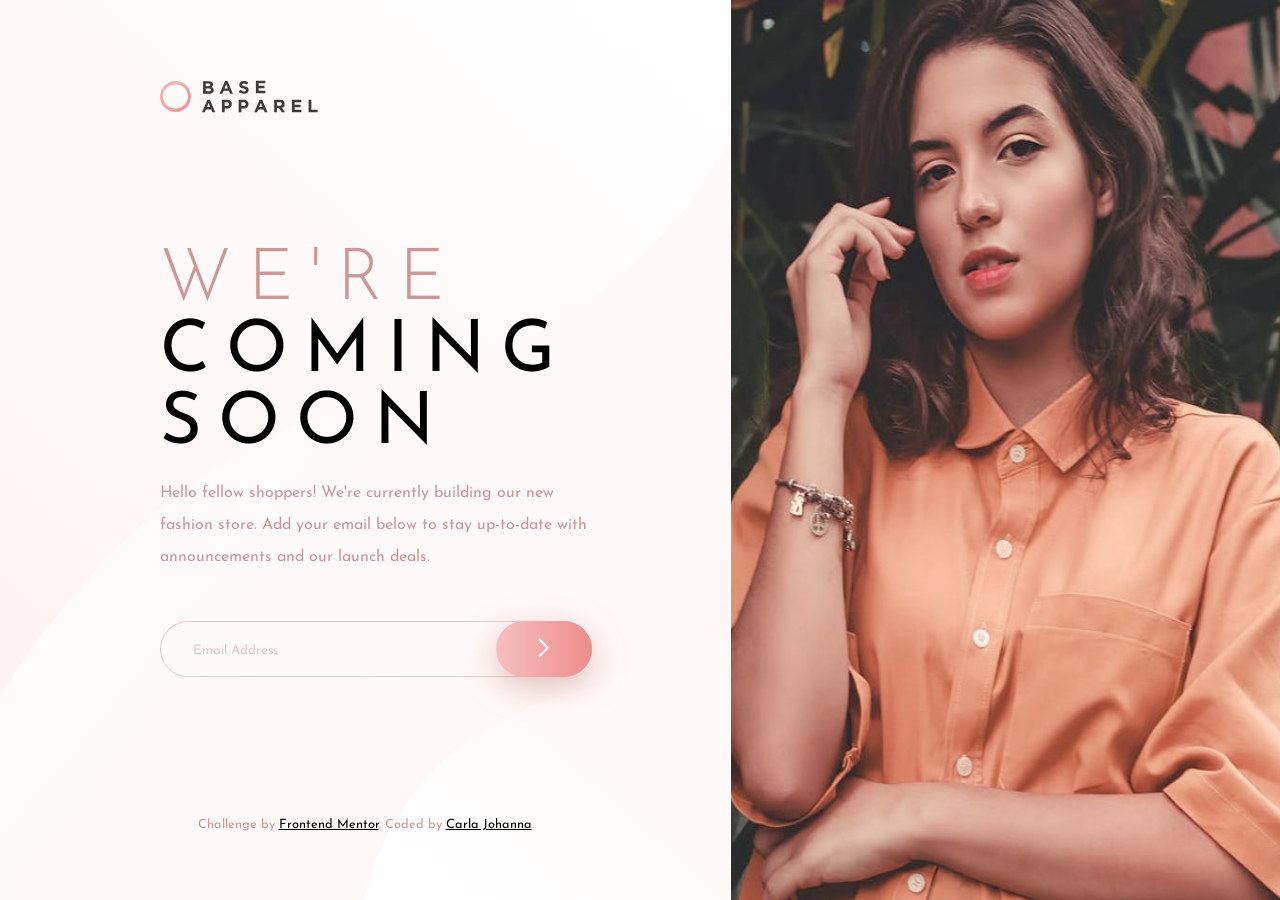
<file: index.html>
<!DOCTYPE html>
<html lang="en">
  <head>
    <meta charset="UTF-8" />
    <meta name="viewport" content="width=device-width, initial-scale=1.0" />
    <!-- displays site properly based on user's device -->
    <link
      rel="icon"
      type="image/png"
      sizes="32x32"
      href="./images/favicon-32x32.png"
    />
    <link rel="stylesheet" href="styles.css" />
    <link rel="preconnect" href="https://fonts.googleapis.com" />
    <link rel="preconnect" href="https://fonts.gstatic.com" crossorigin />
    <link
      href="https://fonts.googleapis.com/css2?family=Hanken+Grotesk:ital,wght@0,100..900;1,100..900&family=Josefin+Sans:ital,wght@0,100..700;1,100..700&family=Overpass:ital,wght@0,100..900;1,100..900&display=swap"
      rel="stylesheet"
    />
    <title>Frontend Mentor | Base Apparel coming soon page</title>

    <!-- Feel free to remove these styles or customise in your own stylesheet 👍 -->
  </head>
  <body>
    <div class="sections-container">
      <!-- Sección del texto -->
      <section class="section-1">
        <header class="header-logo">
          <img class="img-logo" src="./images/logo.svg" />
        </header>   
        <img class="img-mobile" src="./images/hero-mobile.jpg" alt="mobile">
      <div class="text-input-container"> 
          <h1 class="heading">
            <span class="were-heading">WE'RE </span>COMING SOON
          </h1>      
          <p class="hello-text">
            Hello fellow shoppers! We're currently building our new fashion
            store. Add your email below to stay up-to-date with announcements
            and our launch deals.
          </p>
        <form id="email-form" class="input-container" novalidate>
          <input id="email-input" class="input-email" type="email" placeholder="Email Address"/>
          <img id="error-icon" class="error-icon hidden" src="./images/icon-error.svg" alt="error-icon">
          <div class="button-container">
            <button id="submit-btn" class="btn-sudmit" type="submit">
              <img src="./images/icon-arrow.svg" />
            </button>
          </div>  
        </form>
    
        
        <p id="error-msg" class="error-msg hidden" >Please provide a valid email!</p>

        
        </div>
        <div class="footer">
         <p class="attribution">
           Challenge by
           <a style="color: black"
             href="https://www.frontendmentor.io?ref=challenge"
             target="_blank"
             >Frontend Mentor</a
           >. Coded by <a style="color: black" href="https://github.com/devcjoha">Carla Johanna</a>.
         </p>
       </div> 
        </section>
     
      <!-- Sección de la imagen -->
      <section class="section-2">
        <img
            class="img-desktop"
            src="./images/hero-desktop.jpg"
            alt="desktop"
          />
      </section>

    </div >
  </div>
      <script src="main.js"></script>
  </body>
</html>
</file>
<file: styles.css>
:root {
  /* Primary */
  --pink-400: hsl(0, 36%, 70%);
  --red-500: hsl(0, 93%, 68%);
  --pink-400-lg: hsla(0, 36%, 70%, 0.555);
  /* Gradients */
  --linear-1: hsl(0, 0%, 100%);
  --linear-2: hsl(0, 100%, 98%);
  --linear-3: hsl(0, 80%, 86%);
  --linear-4: hsl(0, 74%, 74%);

  /* Neutral */
  --gray-900: hsl(0, 6%, 24%);
  --gray-200: hsl(0, 0%, 98%);

  /* Typography */
  --font-size: 1rem;
  --font-primary: "Josefin Sans", sans-serif;
  --font-weight300: 300;
  --font-weight400: 400;
  --font-weight600: 600;
}
body {
  width: 100vw;
  max-height: 100vh;
  margin: 0;
  padding: 0;
  font-family: var(--font-primary);
  inset: 0;
}
.sections-container {
  overflow: hidden;
  display: grid;
  max-width: 100vw;
  max-height: 100vh;
  grid-template-columns: auto auto;
  grid-template-rows: auto;
}
/* Sections */
.section-1,
.section-2 {
  box-sizing: border-box;
  margin: 0;
  display: flex;
}
/* header */
.header-logo {
  grid-area: 1 / 1;
  padding: 5rem 0 4rem 10rem;
}
/* ****Section 1**** */
.section-1 {
  grid-area: 1 / 1 / span 2 / auto;
  background-image: url("./images/bg-pattern-desktop.svg"),
    linear-gradient(to top left, var(--linear-2), var(--linear-1));
  background-size: cover;
  background-repeat: no-repeat;
  background-position: center;
  flex-direction: column;
}
/* **Bloque de texto e input** */
.text-input-container {
  grid-area: 2 / 3 auto;
  margin: 4rem 0 0 10rem;
}
.heading {
  margin: 0 10rem 0 0;
  font-size: 4.5rem;
  font-weight: var(--font-weight400);
  letter-spacing: 1rem;
}
.were-heading {
  font-weight: var(--font-weight300);
  color: var(--pink-400);
}
.hello-text {
  width: 27rem;
  line-height: 2rem;
  font-size: 16px;
  font-weight: var(--font-weight400);
  color: var(--pink-400);
}
.input-container {
  display: flex;
  height: 3.5rem;
  width: 27rem;
  padding: 2rem 0 0 0;
  color: var(--pink-400);
  position: relative;
}
.input-email:hover {
  border: 2px solid var(--red-500);
}
.input-email:focus {
  outline: none;
  border: 2px solid var(--red-500);
}

.input-email {
  padding-left: 2rem;
  border: 1px solid var(--pink-400);
  flex-grow: 1;
  opacity: 0.5;
  border-radius: 4rem;
  background-color: transparent;
  /* position: absolute; */
}
.input-email::placeholder {
  color: var(--pink-400);
  font-family: var(--font-primary);
  opacity: 1;
}

.button-container {
  position: absolute;
  right: 6rem;
}
.btn-sudmit {
  background-image: linear-gradient(to left, var(--linear-4), var(--linear-3));
  border: none;
  cursor: pointer;
  width: 6rem;
  height: 3.5rem;
  box-shadow: 0px 10px 30px 0px var(--pink-400-lg);
  border-radius: 4rem;
  position: absolute;
}
.btn-sudmit:hover {
  background-image: linear-gradient(to left, var(--linear-3), var(--linear-2));
  box-shadow: 0 10px 20px -5px var(--pink-400);
}
.hidden {
  display: none;
}
.error-msg {
  color: var(--red-500);
  position: absolute;
  margin: 0.8rem 0 0 0.5rem;
}
.error-icon {
  right: 7rem;
  position: absolute;
  bottom: 1rem;
}
.error-state {
  border: 2px solid red;
}
.footer {
  display: flex;
  justify-content: center;
  grid-area: 3 / 1 / auto / auto;
  margin: 8rem 0 0 0;
  font-size: 0.8rem;
  color: var(--pink-400);
}

/* ****Section 2**** */
.section-2 {
  margin: 0;
  padding: 0;
  height: 100vh;
  width: 45vw;
  grid-area: 1 / 2 / span 2 / auto;
}
.img-desktop {
  height: 100vh;
  width: 100%;
}
.img-mobile {
  display: none;
}

@media (max-width: 400px) {
  .sections-container {
    display: flex;
    justify-content: center;
    width: 100vw;
    height: 100vh;
    background-image: linear-gradient(
      to top left,
      var(--linear-2),
      var(--linear-1)
    );
  }
  .section-1 {
    background-image: none;
    width: 375px;
    max-height: fit-content;
  }
  .header-logo {
    padding: 1.8rem 0 1.5rem 1.7rem;
    margin: 0;
  }
  .header-logo img {
    width: 6rem;
  }
  .section-2 {
    display: none;
  }

  .img-mobile {
    display: flex;
    align-self: center;
    margin: 0;
    padding: 0;
    object-fit: contain;
  }
  .text-input-container {
    justify-content: center;
    align-content: center;
    text-align: center;
    margin: 0;
    padding: 2rem;
  }
  .heading {
    width: 100%;
    font-size: 2.5rem;
    letter-spacing: 0.5rem;
    padding-bottom: 0.3rem;
    margin-top: 2rem;
  }
  .hello-text {
    width: 100%;
    line-height: 1.5rem;
    font-size: 0.9rem;
  }
  .input-container {
    padding: 1rem 0 0 0;
    width: 100%;
    height: 3rem;
  }
  .input-email {
    width: 100%;
    box-sizing: border-box;
  }
  .button-container {
    right: 3rem;
  }
  .btn-sudmit {
    width: 4rem;
    height: 3rem;
  }
  .error-icon {
    right: 4rem;
    bottom: 0.8rem;
  }
  .error-msg {
    font-size: 14px;
    left: 0;
    margin-left: 2.5rem;
  }
  .footer {
    display: flex;
    margin: 4rem 1rem 0 1rem;
    font-size: 0.7rem;
    justify-content: center;
  }
}
</file>
